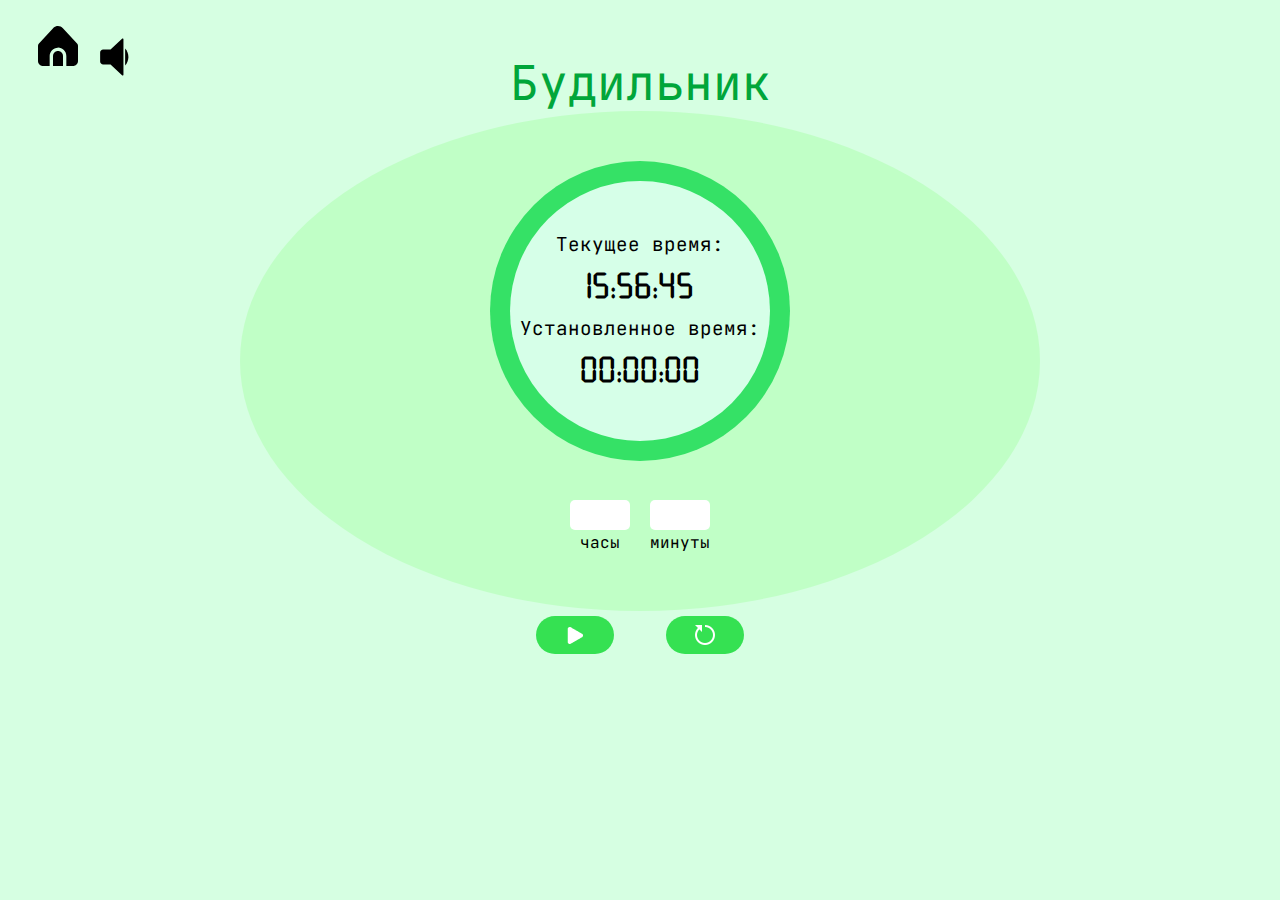
<file: pages/bydilnik/index.html>
<!DOCTYPE html>
<html lang="en">
<head>
    <meta charset="UTF-8">
    <meta name="viewport" content="width=device-width, initial-scale=1.0">
    <title>Будильник</title>
    <link rel="stylesheet" href="styles.css">
</head>
<body>
<div class="wrap">
    <a href="../main/index.html" class="header__home"><img alt="дом" src="../../images/timer/home.svg"></a>
    <img src="../../images/timer/sound-on.svg" id="sound-button" alt="sound-off">
    <span class="timer timer-title">Будильник</span>
    <div class="ellipse">
        <div class="timer-block">

            <div class="timer-ellipse">
                <div class="timer__display">
                    <span>Текущее время:</span>
                    <div class="date__now"></div>
                    <span>Установленное время:</span>
                    <div class="date__set">
                        <span class="timer__hours">00</span>:<span class="timer__min">00</span>:<span class="timer__sec">00</span>
                    </div>
                    <audio src="../../audio/budilnik-done.mp3" id="budilnikAudio" preload="auto"></audio>
                </div>
            </div>

            <form autocomplete="off" class="form timer__form">
                <div class="timer-inputs">
                    <div class="timer-div">
                        <input type="number" maxlength="3" name="hours"  class="timer__input-hour" min="0" required>
                        <label>часы</label>
                    </div>
                    <div class="timer-div">
                        <input type="number" maxlength="3" name="minutes"  class="timer__input-min" min="0" required>
                        <label>минуты</label>
                    </div>
                </div>


                <div class="three-buttons">
                    <button type="button" class="timer__button button1"><img src="../../images/timer/start-white.png" class="start" alt=""></button>
                    <button type="reset" class="timer__reset-button button1"><img src="../../images/timer/restart-button.png" class="rectangle" alt=""></button>

                    <audio id="alert-sound" src="../../audio/timer-done.mp3" preload="auto"></audio>
                    <audio id="tick-sound" src="../../audio/timer-play.mp3" preload="auto"></audio>
                </div>

            </form>
        </div>
    </div>
</div>

<script src="../../scripts/script-bydilnik.js">

</script>
</body>
</html>
</file>
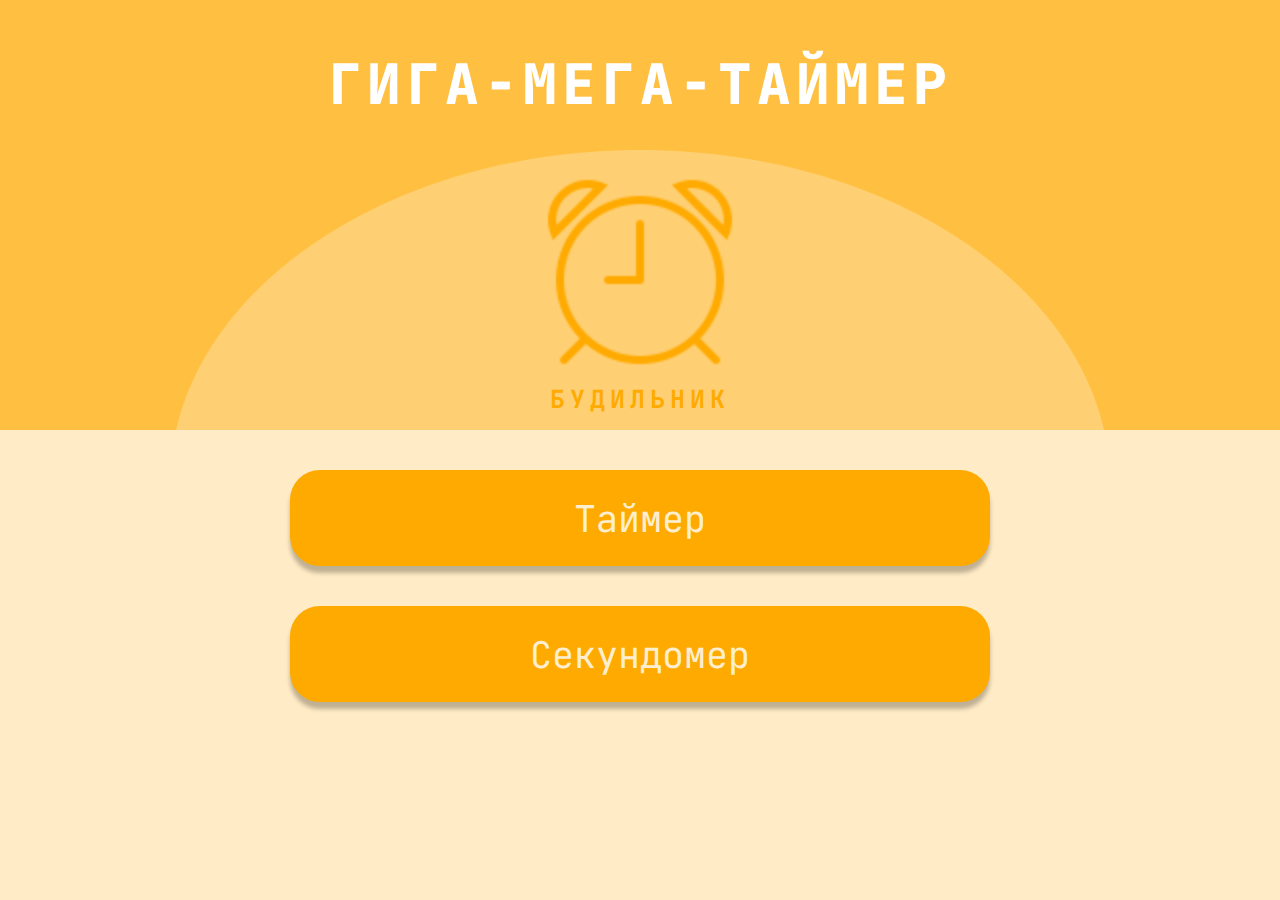
<file: pages/main/index.html>
<!doctype html>
<html lang="en">
<head>
    <meta charset="UTF-8">
    <meta name="viewport"
          content="width=device-width, user-scalable=no, initial-scale=1.0, maximum-scale=1.0, minimum-scale=1.0">
    <meta http-equiv="X-UA-Compatible" content="ie=edge">
    <title>Document</title>
    <link rel="stylesheet" href="./style.css">
</head>
<body>
<div class="wrapper">
    <header>
        <h1>гига-мега-таймер</h1>
        <a href="../bydilnik/index.html">
            <img class="clock" src="../../images/main/clock-orange.png" title="clock">
            <span class="header-clock">будильник</span>
        </a>   
        <img class="ellipse" src="../../images/main/background-ellipse.png" alt="background-ellipse">
    </header>
    <main>
        <div class="buttons">
            <a href="../timer/timer.html" class="button"><button>Таймер</button></a>
            <a href="../stopwatch/stopwatch.html" class="button"><button>Секундомер</button></a>
        </div>
    </main>
</div>
</body>
</html>
</file>
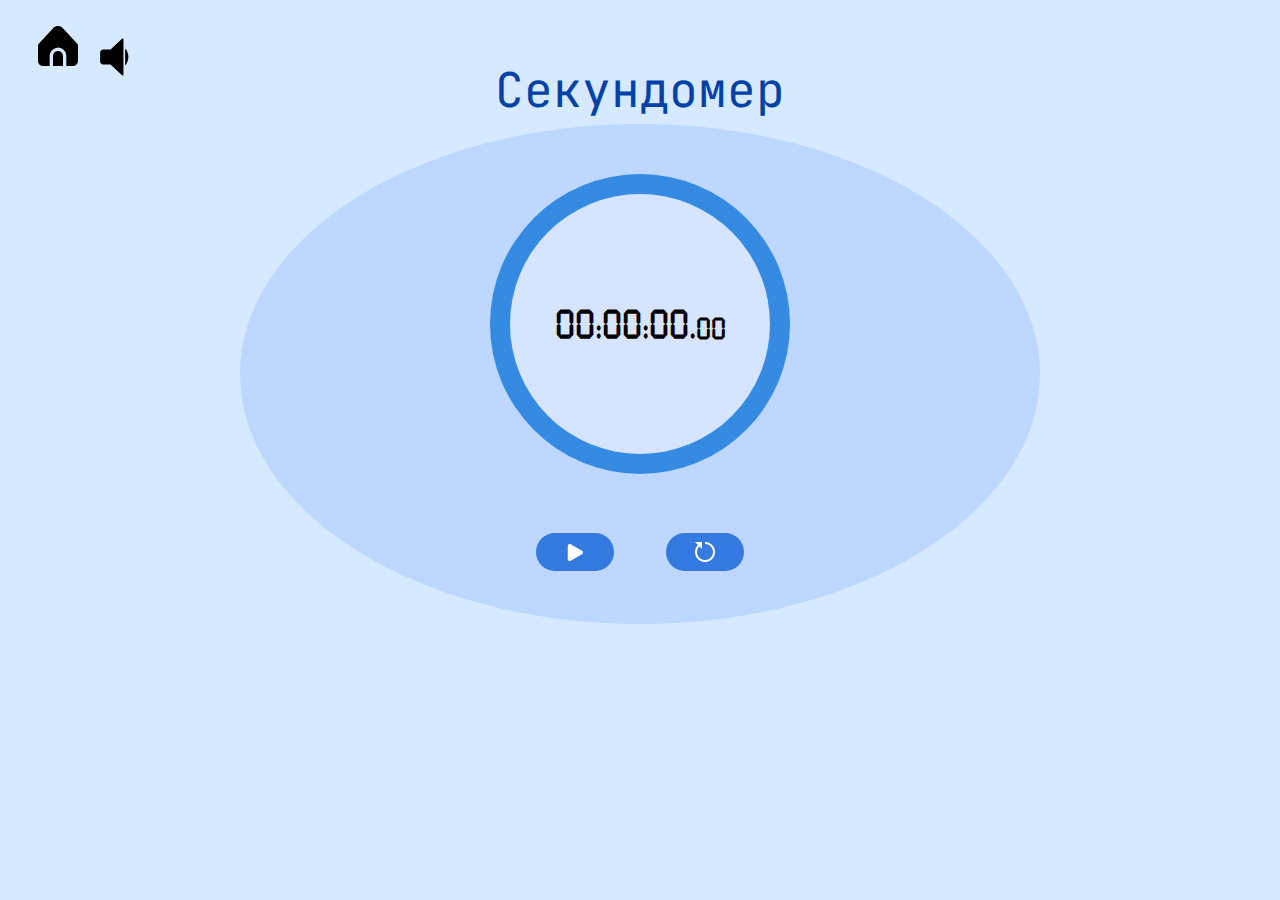
<file: pages/stopwatch/stopwatch.html>
<!DOCTYPE html>
<html lang="en">
<head>
    <meta charset="UTF-8">
    <meta name="viewport" content="width=device-width, initial-scale=1.0">
    <title>Document</title>
    <link rel="stylesheet" href="style.css">
</head>
<body>
<div class="wrap">
    <a href="../main/index.html" class="header__home"><img alt="дом" src="../../images/timer/home.svg"></a>
    <img src="../../images/timer/sound-on.svg" id="sound-button" alt="sound-off">
    <span class="timer timer-title">Секундомер</span>
    <div class="ellipse">
        <div class="timer-block">

            <div class="timer-ellipse">
                <div class="timer__display">
                    <div class="timer-watching">
                        <span class="timer__hours">00:</span>
                        <span class="timer__min">00:</span>
                        <span class="timer__sec">00.</span>
                        <span class="timer__milisec">00</span></div>

                </div>
            </div>

            <form autocomplete="off" class="form timer__form">

                <div class="three-buttons">
                    <button type="button" class="timer__button button1"><img src="../../images/timer/start-white.png" class="start" alt=""></button>
                    <button type="button" class="timer__reset-button button1"><img src="../../images/timer/restart-button.png" class="rectangle" alt=""></button>

                    <audio id="tick-sound" src="../../audio/timer-play.mp3" preload="auto"></audio>
                </div>

            </form>
        </div>
    </div>
</div>

<script src="../../scripts/script-stopwatch.js">

</script>
</body>
</html>
</file>
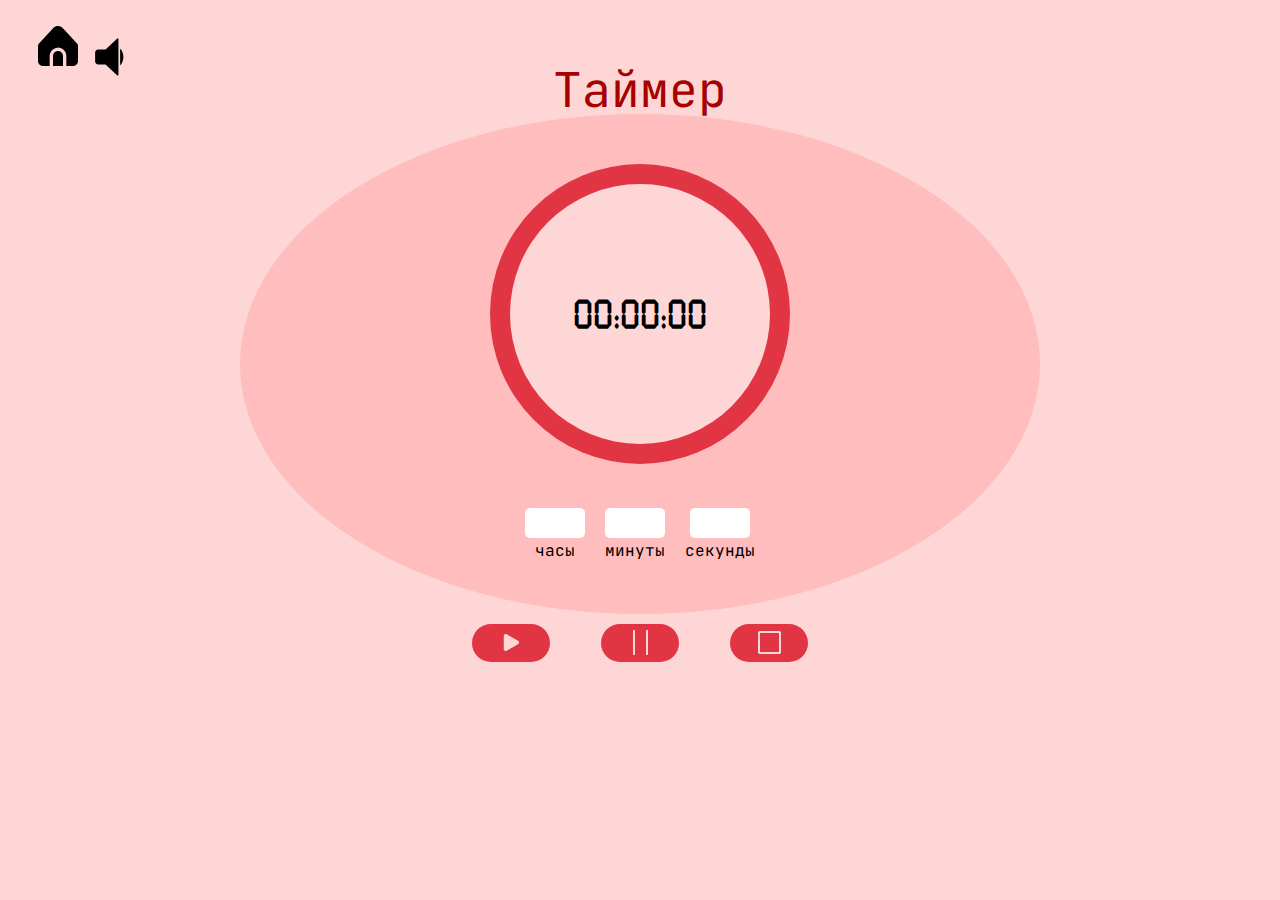
<file: pages/timer/timer.html>
<!DOCTYPE html>
<html lang="en">
<head>
    <meta charset="UTF-8">
    <meta name="viewport" content="width=device-width, initial-scale=1.0">
    <title>Document</title>
    <link rel="stylesheet" href="style.css">
</head>
<body>
<div class="wrap">
    <a href="../main/index.html" class="header__home"><img alt="дом" src="../../images/timer/home.svg"></a>
    <img src="../../images/timer/sound-on.svg" id="sound-button" alt="sound-off">
    <span class="timer timer-title">Таймер</span>
    <div class="ellipse">
        <div class="timer-block">

            <div class="timer-ellipse">
                <div class="timer__display">
                    <span class="timer__hours">00:</span>
                    <span class="timer__min">00:</span>
                    <span class="timer__sec">00</span>
                </div>
            </div>

            <form autocomplete="off" class="form timer__form">
                <div class="timer-inputs">
                    <div class="timer-div">
                        <input maxlength="3" name="hours" type="number"  class="timer__input-hour" min="0">
                        <label>часы</label>
                    </div>
                    <div class="timer-div">
                        <input maxlength="3" name="minutes"  type="number" class="timer__input-min" min="0">
                        <label>минуты</label>
                    </div>
                    <div class="timer-div">
                        <input maxlength="3" name="seconds" type="number" class="timer__input-sec" min="0">
                        <label>секунды</label>
                    </div>
                </div>


                <div class="three-buttons">
                    <button type="submit" class="timer__button button1"><img src="../../images/timer/Polygon%201.png" class="start" alt=""></button>
                    <button type="button" class="timer__stop-button button1"><img src="../../images/timer/Group%204.png" class="stop" alt=""></button>
                    <button type="button" class="timer__reset-button button1"><img src="../../images/timer/Rectangle%2011.png" class="rectangle" alt=""></button>

                    <audio id="alert-sound" src="../../audio/timer-done.mp3" preload="auto"></audio>
                    <audio id="tick-sound" src="../../audio/timer-play.mp3" preload="auto"></audio>
                </div>

            </form>
        </div>
    </div>
</div>

<script src="../../scripts/script-timer.js">

</script>
</body>
</html>
</file>
<file: pages/bydilnik/styles.css>
@import url('https://fonts.googleapis.com/css2?family=JetBrains+Mono&family=Jost:ital,wght@0,100;0,200;0,300;0,400;0,500;0,600;0,700;0,800;0,900;1,100;1,200;1,300;1,400;1,500;1,600;1,800;1,900&family=Lato:wght@400;700;900&family=Libre+Baskerville&family=Public+Sans:wght@200;400&family=Roboto:ital,wght@0,100;0,300;1,100&display=swap');
*{padding: 0;margin: 0;border: 0;}
*,*:before,*:after{box-sizing: border-box;}
:focus,:active{outline: none;}
a:focus,a:active{outline: none;}
nav,footer,header,aside{display: block;}
html,body{
    height:100%;width:100%;
    font-size:100%;line-height:1;}
input,button,textarea{font-family:inherit;}
input::-ms-clear{display: none;}
button{cursor: pointer;}
button::-moz-focus-inner{padding:0;border:0;}
a,a:visited{text-decoration: none;}
a:hover{text-decoration: none;}
ul li{list-style: none;}
img{vertical-align: top;}
h1,h2,h3,h4,h5,h6{font-size:inherit;font-weight: inherit;}
a{color:inherit;}

@font-face {
    font-family: "Seven Segment";
    src: url("../../fonts/Seven Segment.ttf");
}

input[type="number"]::-webkit-inner-spin-button,
input[type="number"]::-webkit-outer-spin-button {
    -webkit-appearance: none;
    margin: 0;
}

html,body{
    font-family: JetBrains Mono,sans-serif;
}
* {
    box-sizing: border-box;
}
.header__home{
    position: absolute;
    margin: 2% 3%;
    background: transparent;
}
#sound-button{
    cursor: pointer;
    position: absolute;
    top: 3.5%;
    left:7.4%;
    height: 50px;
    width: 50px;
}
#reset-button {
    display: none;
    width: 78px;
    height: 38px;
    border-radius: 30px;
    background: #3585e1;
    transition: all .3s ease-in-out;
}
#reset-button:hover{
    transform: scale(1.1);
}
.timer__stop-button{
    color: #FFD6D6;
    font-size: 12px;
}
.timer__display {
    display: flex;
    flex-direction: column;
    align-items: center;
    justify-content: center;
    width: 260px;
    height: 260px;
    border-radius: 50%;
    background: #d6ffe8;
    font-size: 1.5em;
    gap: 15px;
}
.date__now,.date__set,.timer__hours,.timer__min,.timer__sec{
    font-family: "Seven Segment", sans-serif;
    font-weight: 600;
    font-size: 35px;
}

.timer__display > span{
    font-size: 0.8em;
}
.timer-ellipse{
    margin-top:50px ;
    display: flex;
    align-items: center;
    justify-content: center;
    width: 300px;
    height: 300px;
    border-radius: 50%;
    background: #35e166;
}
.timer__form {
    margin-top: 13%;
    display: flex;
    flex-direction: column;
    gap: 10px;
}
.timer__input-hour,
.timer__input-min,
.timer__input-sec {
    width: 60px;
    height: 30px;
    text-align: center;
    border-radius: 5px;
}


.wrap{
    display: flex;
    overflow: hidden;
    flex-direction: column;
    background: #d6ffe2;
    height: 100vh;
    width: 100%;
    position: relative;
}

.ellipse{
    position: relative;
    display: flex;
    flex-direction: column;
    align-items: center;
    width: 800px;
    height: 500px;
    flex-shrink: 0;
    border-radius: 50%;
    background: rgba(129, 255, 115, 0.25);
    margin: -5% auto;
}
.timer-title{
    padding-bottom:10px ;
}
.timer{
    display: flex;
    margin: 4% auto;
    color: #00a63a;
    font-size: 48px;
    line-height: normal;
}

.timer-block{
    display: flex;
    align-items: center;
    justify-content: center;
    flex-direction: column;
}
.timer-inputs{
    display: flex;
    margin: 0 auto;
    align-items: center;
    justify-content: center;
    gap: 20px;
}
.timer-div{
    display: flex;
    flex-direction: column;
    margin: 0 auto;
    align-items: center;
    justify-content: center;
    gap: 5px;
}
.three-buttons{
    display: flex;
    gap:3.2rem;
    margin:55px auto;
    align-items: center;
    justify-content: center;
    flex-direction: row;
    transition: all .3s ease-in-out;

}
.button1{
    display: flex;
    justify-content: center;
    align-items: center;
    width: 78px;
    height: 38px;
    border-radius: 30px;
    background: #35e152;
    transition: all .3s ease-in-out;
}

.button1:hover{
    transform: scale(1.1);

}
.button2{
    transform: scale(1.1);
}
</file>
<file: pages/main/style.css>
@import url('https://fonts.googleapis.com/css2?family=JetBrains+Mono&family=Jost:ital,wght@0,100;0,200;0,300;0,400;0,500;0,600;0,700;0,800;0,900;1,100;1,200;1,300;1,400;1,500;1,600;1,800;1,900&family=Lato:wght@400;700;900&family=Libre+Baskerville&family=Public+Sans:wght@200;400&family=Roboto:ital,wght@0,100;0,300;1,100&display=swap');
*{padding: 0;margin: 0;border: 0;}
*,*:before,*:after{box-sizing: border-box;}
:focus,:active{outline: none;}
a:focus,a:active{outline: none;}
nav,footer,header,aside{display: block;}
html,body{
    height:100%;width:100%;
    font-size:100%;line-height:1;}
input,button,textarea{font-family:inherit;}
input::-ms-clear{display: none;}
button{cursor: pointer;}
button::-moz-focus-inner{padding:0;border:0;}
a,a:visited{text-decoration: none;}
a:hover{text-decoration: none;}
ul li{list-style: none;}
img{vertical-align: top;}
h1,h2,h3,h4,h5,h6{font-size:inherit;font-weight: inherit;}
a{color:inherit;}

* {
    box-sizing: border-box;
}

/* общие настройки страницы */
html, body {
    height: 100%;
}
.wrapper{
    height: 100vh;
    overflow: hidden;
}

.header:hover{
    box-shadow: 5px 5px 10px black;
}

.clock{
    position: absolute;
    width: 200px;
    top: 40%;
    left: calc(50% - 100px);
    cursor: pointer;
}

.clock:hover{
    filter: drop-shadow(0px 0px 2px rgb(124, 124, 124));}
/* ставим тёмный фон и растягиваем на всю высоту */
body {
    background: #FFEBC5;
    min-height: 100%;
    font-family: "JetBrains Mono", sans-serif;
}
header{
    display: flex;
    width: 100%;
    height: 430px;
    background: #FFBF40;
    position: relative;
}
.header-clock{
    position: absolute;
    text-transform: uppercase;
    font-size: 25px;
    color: #FFAA00;
    letter-spacing: 5px;
    text-align: center;
    width: 200px;
    margin: 0 calc(50% - 100px);
    top:90%;
    font-weight: bold;
}

.header-clock:hover{
    filter: drop-shadow(0px 0px 2px rgb(124, 124, 124));
}

header h1{
    text-align: center;
    position: absolute;
    font-size: 56px;
    text-transform: uppercase;
    color: #fff;
    font-weight: 800;
    letter-spacing: 5px;
    width: 1000px;
    margin: 0 calc(50% - 500px);
    top:13%;
}
.ellipse{
    display: flex;
    width: 940px;
    height: 280px;
    justify-content: center;
    align-items: flex-end;
    align-self: flex-end;
    margin: 0 auto;
    user-select: none;
    pointer-events: none;
}
.buttons{
    display: flex;
    align-items: center;
    flex-direction: column;
    height: auto;
    width: auto;
}
button{
    margin-top: 40px;
    width: 700px;
    height: 6rem;
    flex-shrink: 0;
    box-shadow: 0 7px 4px 0 rgba(0, 0, 0, 0.25);
    border-radius: 30px;
    border: 5px solid #FA0;
    background: #FA0;
    color:#FDEED0;
    font-size: 2.3rem;
    font-style: normal;
    transition: all .2s ease-in-out;
}
button:hover{
    color:#FFAA00;
    background: #FFEBC5C9;
}
</file>
<file: pages/stopwatch/style.css>
@import url('https://fonts.googleapis.com/css2?family=JetBrains+Mono&family=Jost:ital,wght@0,100;0,200;0,300;0,400;0,500;0,600;0,700;0,800;0,900;1,100;1,200;1,300;1,400;1,500;1,600;1,800;1,900&family=Lato:wght@400;700;900&family=Libre+Baskerville&family=Public+Sans:wght@200;400&family=Roboto:ital,wght@0,100;0,300;1,100&display=swap');
*{padding: 0;margin: 0;border: 0;}
*,*:before,*:after{box-sizing: border-box;}
:focus,:active{outline: none;}
a:focus,a:active{outline: none;}
nav,footer,header,aside{display: block;}
html,body{
    height:100%;width:100%;
    font-size:100%;line-height:1;}
input,button,textarea{font-family:inherit;}
input::-ms-clear{display: none;}
button{cursor: pointer;}
button::-moz-focus-inner{padding:0;border:0;}
a,a:visited{text-decoration: none;}
a:hover{text-decoration: none;}
ul li{list-style: none;}
img{vertical-align: top;}
h1,h2,h3,h4,h5,h6{font-size:inherit;font-weight: inherit;}
a{color:inherit;}

@font-face {
    font-family: "Seven Segment";
    src: url("../../fonts/Seven Segment.ttf");
}
html,body{
    font-family: JetBrains Mono,sans-serif;
}
* {
    box-sizing: border-box;
}
.header__home{
    position: absolute;
    margin: 2% 3%;
    background: transparent;
}
#sound-button{
    cursor: pointer;
    position: absolute;
    top: 3.5%;
    left:7.4%;
    height: 50px;
    width: 50px;
}
#reset-button {
    display: none;
    width: 78px;
    height: 38px;
    border-radius: 30px;
    background: #3585e1;
    transition: all .3s ease-in-out;
}
#reset-button:hover{
    transform: scale(1.1);
}
.timer__stop-button{
    color: #FFD6D6;
    font-size: 12px;
}
.timer__display {
    font-family: "Seven Segment", sans-serif;
    font-weight: 600;
    display: flex;
    align-items: center;
    justify-content: center;
    width: 260px;
    height: 260px;
    border-radius: 50%;
    background: #d6e4ff;
    font-size: 2.5em;
}
.timer__milisec{
    font-size: 30px;
}
.timer-watching{
    display: flex;
    align-items: end;

}
.timer-ellipse{
    margin-top:50px ;
    display: flex;
    align-items: center;
    justify-content: center;
    width: 300px;
    height: 300px;
    border-radius: 50%;
    background: #358be1;
}
.timer__form {
    margin-top: 13%;
    display: flex;
    flex-direction: column;
    gap: 10px;
}
.timer__input-hour,
.timer__input-min,
.timer__input-sec {
    width: 60px;
    height: 30px;
    text-align: center;
    border-radius: 5px;
}


.wrap{
    display: flex;
    overflow: hidden;
    flex-direction: column;
    background: #d6e9ff;
    height: 100vh;
    width: 100%;
    position: relative;
}

.ellipse{
    position: relative;
    display: flex;
    flex-direction: column;
    align-items: center;
    width: 800px;
    height: 500px;
    flex-shrink: 0;
    border-radius: 50%;
    background: rgba(115, 164, 255, 0.25);
    margin: -5% auto;
}
.timer-title{
    padding-bottom:10px ;
}
.timer{
    display: flex;
    margin: 4.5% auto;
    color: #0042a6;
    font-size: 48px;
    line-height: normal;
}

.timer-block{
    display: flex;
    align-items: center;
    justify-content: center;
    flex-direction: column;
}
.timer-inputs{
    display: flex;
    margin: 0 auto;
    align-items: center;
    justify-content: center;
    gap: 20px;
}
.timer-div{
    display: flex;
    flex-direction: column;
    margin: 0 auto;
    align-items: center;
    justify-content: center;
    gap: 5px;
}
.three-buttons{
    display: flex;
    gap:3.2rem;
    margin:20px auto;
    align-items: center;
    justify-content: center;
    flex-direction: row;
    transition: all .3s ease-in-out;

}
.button1{
    display: flex;
    justify-content: center;
    align-items: center;
    width: 78px;
    height: 38px;
    border-radius: 30px;
    background: #357ae1;
    transition: all .3s ease-in-out;
}

.button1:hover{
    transform: scale(1.1);

}
.button2{
    transform: scale(1.1);
}
</file>
<file: pages/timer/style.css>
@import url('https://fonts.googleapis.com/css2?family=JetBrains+Mono&family=Jost:ital,wght@0,100;0,200;0,300;0,400;0,500;0,600;0,700;0,800;0,900;1,100;1,200;1,300;1,400;1,500;1,600;1,800;1,900&family=Lato:wght@400;700;900&family=Libre+Baskerville&family=Public+Sans:wght@200;400&family=Roboto:ital,wght@0,100;0,300;1,100&display=swap');
*{padding: 0;margin: 0;border: 0;}
*,*:before,*:after{box-sizing: border-box;}
:focus,:active{outline: none;}
a:focus,a:active{outline: none;}
nav,footer,header,aside{display: block;}
html,body{
    height:100%;width:100%;
    font-size:100%;line-height:1;}
input,button,textarea{font-family:inherit;}
input::-ms-clear{display: none;}
button{cursor: pointer;}
button::-moz-focus-inner{padding:0;border:0;}
a,a:visited{text-decoration: none;}
a:hover{text-decoration: none;}
ul li{list-style: none;}
img{vertical-align: top;}
h1,h2,h3,h4,h5,h6{font-size:inherit;font-weight: inherit;}
a{color:inherit;}

@font-face {
    font-family: "Seven Segment";
    src: url("../../fonts/Seven Segment.ttf");
}

input[type="number"]::-webkit-inner-spin-button,
input[type="number"]::-webkit-outer-spin-button {
    -webkit-appearance: none;
    margin: 0;
}

html,body{
    font-family: JetBrains Mono,sans-serif;
}
* {
    box-sizing: border-box;
}
.header__home{
    position: absolute;
    margin: 2% 3%;
    background: transparent;
}
#sound-button{
    cursor: pointer;
    position: absolute;
    top: 3.5%;
    left:7%;
    height: 50px;
    width: 50px;
}

.timer__stop-button{
    color: #FFD6D6;
    font-size: 12px;
}
.timer__display {
    font-family: "Seven Segment", sans-serif;
    display: flex;
    align-items: center;
    justify-content: center;
    width: 260px;
    height: 260px;
    border-radius: 50%;
    background: #FFD6D6;
    font-size: 2.5em;
    font-weight: 600;
}
.timer-expired{
    font-size: 30px;
    font-family: "JetBrains Mono", sans-serif;
    font-weight: 400;
}
.timer-ellipse{
    margin-top:50px ;
    display: flex;
    align-items: center;
    justify-content: center;
    width: 300px;
    height: 300px;
    border-radius: 50%;
    background: #e13544;
}
.timer__form {
    margin-top: 13%;
    display: flex;
    flex-direction: column;
    gap: 10px;
}
.timer__input-hour,
.timer__input-min,
.timer__input-sec {

    width: 60px;
    height: 30px;
    text-align: center;
    border-radius: 5px;
}


.wrap{
    display: flex;
    overflow: hidden;
    flex-direction: column;
    background:#FFD6D6;
    height: 100vh;
    width: 100%;
    position: relative;
}

.ellipse{
    position: relative;
    display: flex;
    flex-direction: column;
    align-items: center;
    width: 800px;
    height: 500px;
    flex-shrink: 0;
    border-radius: 50%;
    background: rgba(255, 115, 115, 0.25);
    margin: -5% auto;
}

.timer{
    display: flex;
    margin: 4.5% auto;
    color: #A60000;
    font-size: 48px;
    line-height: normal;
}

.timer-block{
    display: flex;
    align-items: center;
    justify-content: center;
    flex-direction: column;
}
.timer-inputs{
    display: flex;
    margin: 0 auto;
    align-items: center;
    justify-content: center;
    gap: 20px;
}
.timer-div{
    display: flex;
    flex-direction: column;
    margin: 0 auto;
    align-items: center;
    justify-content: center;
    gap: 5px;
}
.three-buttons{
    display: flex;
    gap:3.2rem;
    margin: 55px auto;
    align-items: center;
    justify-content: center;
    flex-direction: row;
    transition: all .3s ease-in-out;

}
.button1{
    display: flex;
    justify-content: center;
    align-items: center;
    width: 78px;
    height: 38px;
    border-radius: 30px;
    background: #e13544;
    transition: all .3s ease-in-out;
}

.button1:hover{
    transform: scale(1.1);

}
.button2{
    transform: scale(1.1);
}
</file>
